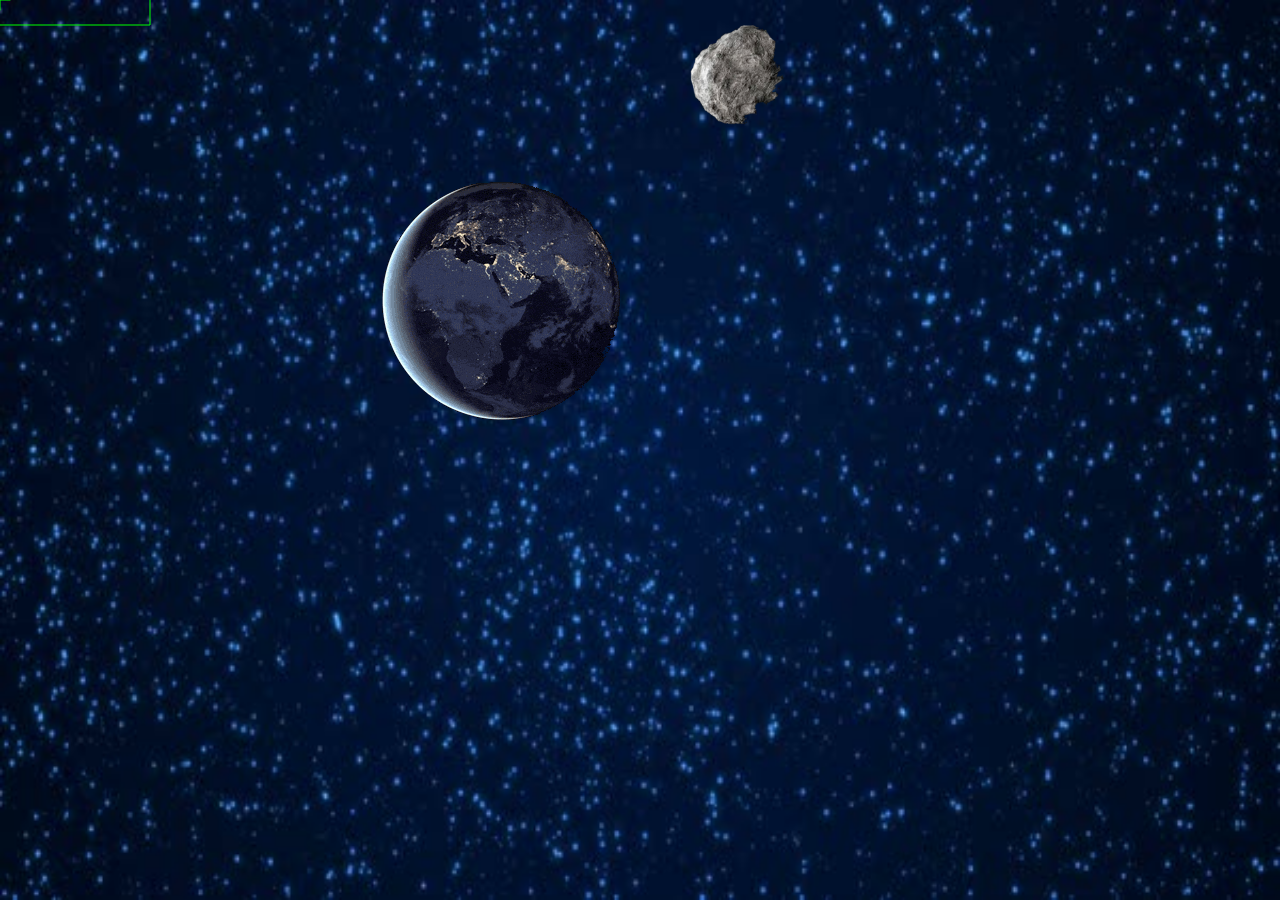
<file: aryaspace3.1-master/aryaspace2-master/home.html>
<!DOCTYPE html><html><head>


  
    <script src="p5.js"></script>
    <script src="p5.dom.min.js"></script>
    <script src="p5.sound.min.js"></script>
    <script src="matter.js"></script>
    <script src="db1.js"> </script>
    <script src="db2.js"> </script>
    <script src="db3.js"> </script>
    <script src="db4.js"> </script>
    <script src="db5.js"> </script>
    <script src="createDebri.js"> </script>
    <script src="./p5.play.js"></script>
    <link rel="stylesheet" type="text/css" href="style.css">
    <meta charset="utf-8">
    
  </head>
  <body>
  
  
      <script src="sketch.js"></script>
  
  
  </body></html>
</file>
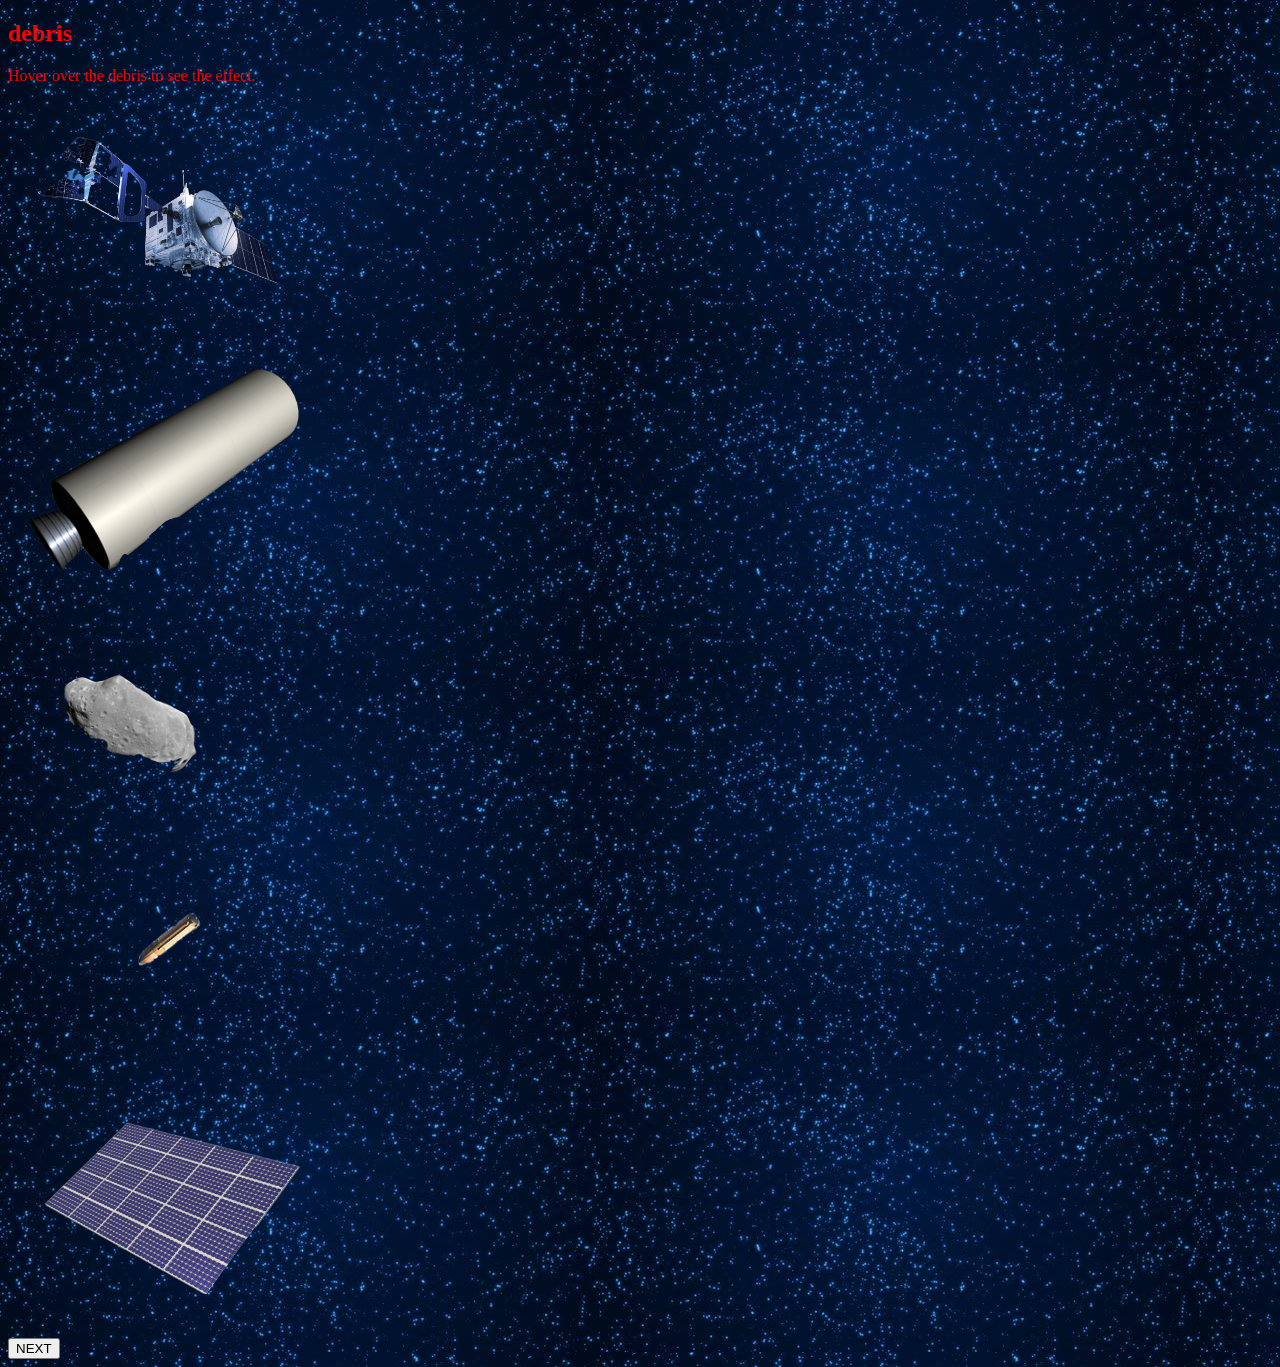
<file: aryaspace3.1-master/aryaspace2-master/second.html>
<!DOCTYPE html>
<html>
<head>
<meta name="viewport" content="width=device-width, initial-scale=1">
<style>
body {
  background-image: url("universe.jpg");
  
}
* {box-sizing: border-box;}

.container {
  position: relative;
  width: 50%;
  max-width: 300px;
}

.image {
  display: block;
  width: 100%;
  height: auto;
}

.overlay {
  position: absolute; 
  bottom: 0; 
  background: rgb(0, 0, 0);
  /* Black see-through */
  color: #f1f1f1; 
  width: 100%;
  transition: .5s ease;
  opacity:0;
  color: white;
  font-size: 20px;
  padding: 20px;
  text-align: center;
}

.container:hover .overlay {
  opacity: 1;
}
</style>
</head>
<body>

<h2 style="color:red;">debris</h2>
<p style="color:red;">Hover over the debris to see the effect.</p>

<div class="container">
  <img src="pics/db1.png" alt="Avatar" class="image">
  <div class="overlay">i am debris 1</div>
</div>
<div class="container">
  <img src="pics/db2.png" alt="Avatar" class="image">
  <div class="overlay">i am debris 1</div>
</div>
<div class="container">
  <img src="pics/db3.png" alt="Avatar" class="image">
  <div class="overlay">i am debris 1</div>
</div>
<div class="container">
  <img src="pics/db4.png" alt="Avatar" class="image">
  <div class="overlay">i am debris 1</div>
</div>
<div class="container">
  <img src="pics/db5.png" alt="Avatar" class="image">
  <div class="overlay">i am debris 1</div>
</div>

<button onclick="myFunction()">NEXT</button>


<script>
function myFunction() {
  location.replace("home.html")
}
</script>

</body>
</html>
</file>
<file: aryaspace3.1-master/aryaspace2-master/style.css>
html, body {
  margin: 0;
  padding: 0;
}
canvas {
  display: block;
}
</file>
